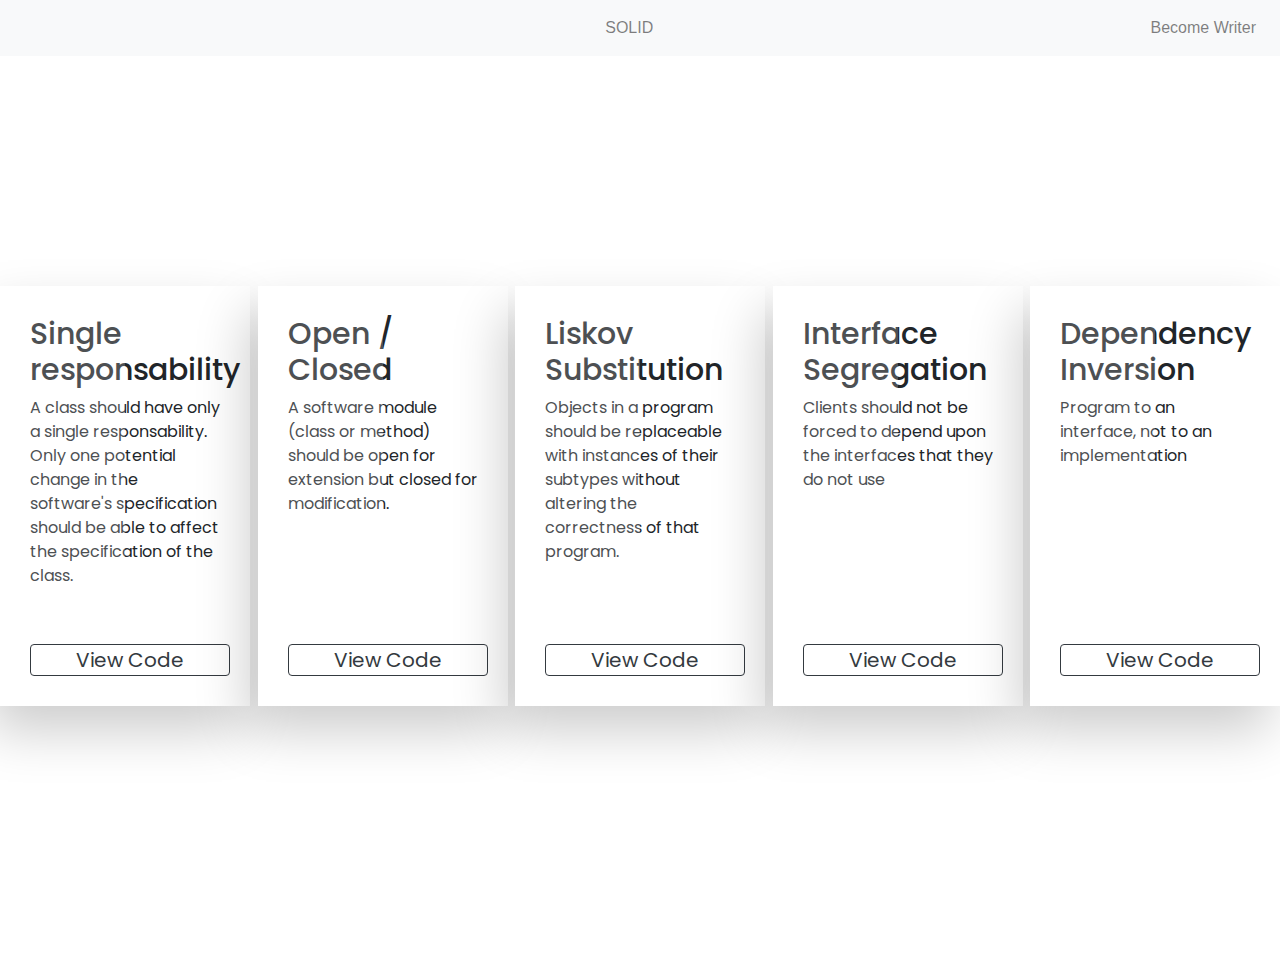
<file: index.html>
<!DOCTYPE html>
<html>
  <head>
    <meta charset="utf-8" />
    <title>SOLID</title>
    <link rel="stylesheet" href="style.css" />
    <link
      rel="stylesheet"
      href="https://stackpath.bootstrapcdn.com/bootstrap/4.3.1/css/bootstrap.min.css"
      integrity="sha384-ggOyR0iXCbMQv3Xipma34MD+dH/1fQ784/j6cY/iJTQUOhcWr7x9JvoRxT2MZw1T"
      crossorigin="anonymous"
    />
  </head>
  <body>
    <header>
      <nav class="navbar navbar-expand-lg navbar-light bg-light">
        <ul class="nav navbar-nav navbar-logo mx-auto">
          <li class="nav-item">
            <a class="nav-link title" href="index.html">SOLID</a>
          </li>
        </ul>
        <ul class="nav navbar-nav pull-sm-right">
          <li class="nav-item">
            <a class="nav-link" href="#">Become Writer</a>
          </li>
        </ul>
      </nav>
    </header>

    <div class="quotes-block">
      <div class="quote">
        <div>
          <div class="box box1">
            <h2>Single responsability</h2>
            <p>
              A class should have only a single responsability. Only one
              potential change in the software's specification should be able to
              affect the specification of the class.
            </p>
            <a href="s.html">
              <button class="btn btn-outline-dark btn1">View Code</button>
            </a>
          </div>
          <div class="bg"></div>
        </div>
        <div>
          <div class="box box2">
            <h2>Open / Closed</h2>
            <p>
              A software module (class or method) should be open for extension
              but closed for modification.
            </p>
            <button class="btn btn-outline-dark btn2">View Code</button>
          </div>
          <div class="bg"></div>
        </div>
        <div>
          <div class="box box3">
            <h2>Liskov Substitution</h2>
            <p>
              Objects in a program should be replaceable with instances of their
              subtypes without altering the correctness of that program.
            </p>
            <button class="btn btn-outline-dark btn3">
              View Code
            </button>
          </div>
          <div class="bg"></div>
        </div>
        <div>
          <div class="box box4">
            <h2>Interface Segregation</h2>
            <p>
              Clients should not be forced to depend upon the interfaces that
              they do not use
            </p>
            <button class="btn btn-outline-dark btn3">View Code</button>
          </div>
          <div class="bg"></div>
        </div>
        <div>
          <div class="box box5">
            <h2>Dependency Inversion</h2>
            <p>
              Program to an interface, not to an implementation
            </p>
            <button class="btn btn-outline-dark btn3">View Code</button>
          </div>
          <div class="bg"></div>
        </div>
      </div>
    </div>
    <script
      src="https://code.jquery.com/jquery-3.3.1.slim.min.js"
      integrity="sha384-q8i/X+965DzO0rT7abK41JStQIAqVgRVzpbzo5smXKp4YfRvH+8abtTE1Pi6jizo"
      crossorigin="anonymous"
    ></script>
    <script
      src="https://cdnjs.cloudflare.com/ajax/libs/popper.js/1.14.7/umd/popper.min.js"
      integrity="sha384-UO2eT0CpHqdSJQ6hJty5KVphtPhzWj9WO1clHTMGa3JDZwrnQq4sF86dIHNDz0W1"
      crossorigin="anonymous"
    ></script>
    <script
      src="https://stackpath.bootstrapcdn.com/bootstrap/4.3.1/js/bootstrap.min.js"
      integrity="sha384-JjSmVgyd0p3pXB1rRibZUAYoIIy6OrQ6VrjIEaFf/nJGzIxFDsf4x0xIM+B07jRM"
      crossorigin="anonymous"
    ></script>
  </body>
</html>
</file>
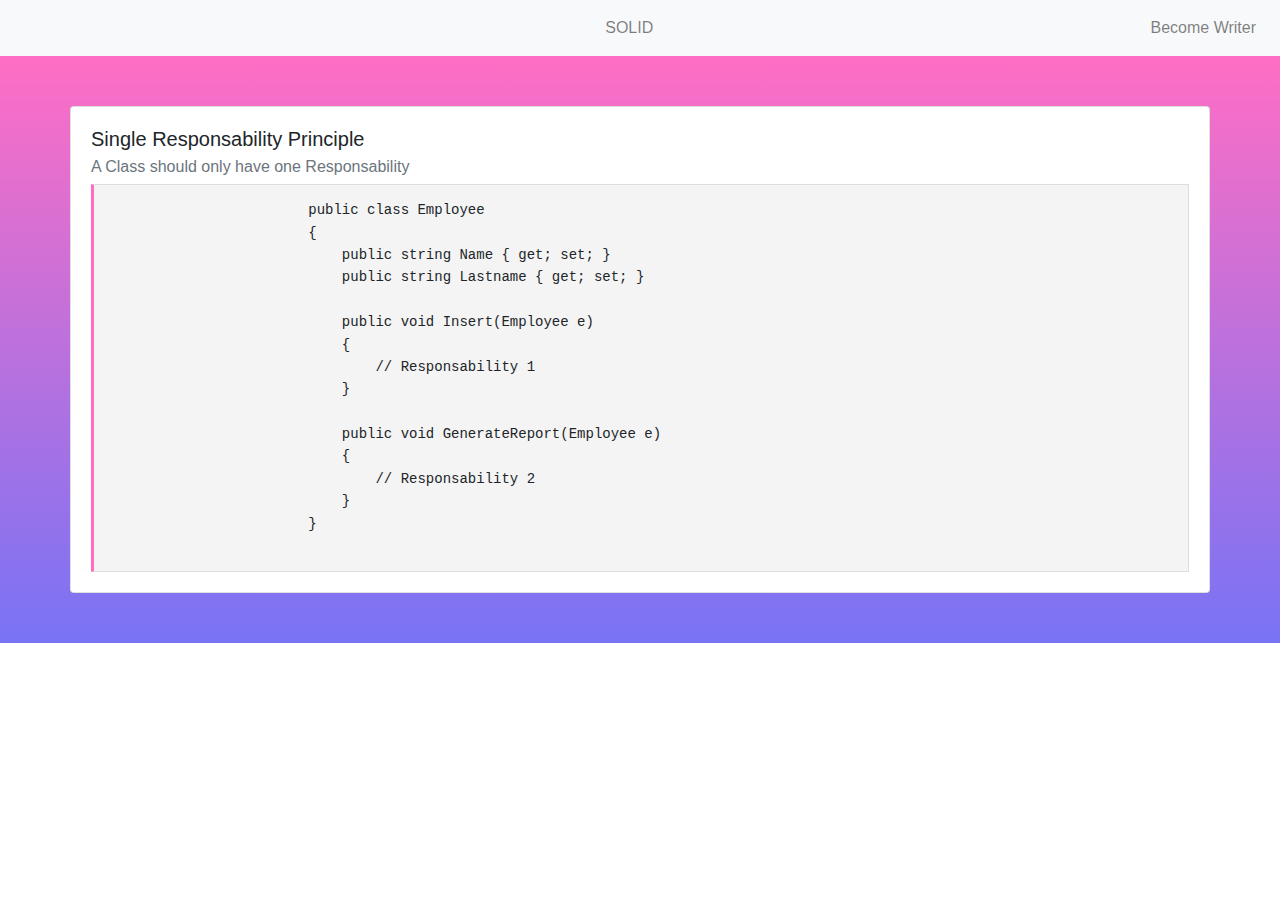
<file: s.html>
<!DOCTYPE html>
<html>
  <head>
    <meta charset="utf-8" />
    <title>SOLID</title>
    <link rel="stylesheet" href="s.css" />
    <link
      rel="stylesheet"
      href="https://stackpath.bootstrapcdn.com/bootstrap/4.3.1/css/bootstrap.min.css"
      integrity="sha384-ggOyR0iXCbMQv3Xipma34MD+dH/1fQ784/j6cY/iJTQUOhcWr7x9JvoRxT2MZw1T"
      crossorigin="anonymous"
    />
  </head>
  <body>
    <header>
      <nav class="navbar navbar-expand-lg navbar-light bg-light">
        <ul class="nav navbar-nav navbar-logo mx-auto">
          <li class="nav-item">
            <a class="nav-link title" href="index.html">SOLID</a>
          </li>
        </ul>
        <ul class="nav navbar-nav pull-sm-right">
          <li class="nav-item">
            <a class="nav-link" href="#">Become Writer</a>
          </li>
        </ul>
      </nav>
    </header>
    <div class="background-s">
      <div class="container">
        <div class="row">
          <div class="card">
            <div class="card-body">
              <h5 class="card-title">Single Responsability Principle</h5>
              <h6 class="card-subtitle mb-2 text-muted">
                A Class should only have one Responsability
              </h6>
              <pre class="card-text">
                       public class Employee
                       {
                           public string Name { get; set; }
                           public string Lastname { get; set; }

                           public void Insert(Employee e)
                           {
                               // Responsability 1
                           }

                           public void GenerateReport(Employee e)
                           {
                               // Responsability 2
                           }
                       }
              </pre>
            </div>
          </div>
        </div>
      </div>
    </div>
  </body>
</html>
</file>
<file: style.css>
@import url("https://fonts.googleapis.com/css?family=Poppins&display=swap");

.quotes-block {
  margin: 0;
  padding: 0;
  display: flex;
  justify-content: center;
  align-items: center;
  min-height: 100vh;
  font-family: "Poppins", sans-serif;
}

.quote {
  width: 1365px;
  min-height: 440px;
  display: flex;
  flex-wrap: wrap;
  justify-content: space-between;
  z-index: 2;
}

.quote .box {
  position: relative;
  width: 250px;
  height: 420px;
  background: #fff;
  overflow: hidden;
  transition: 0.5s;
  z-index: 2;
  box-sizing: border-box;
  padding: 30px;
  box-shadow: -10px 25px 50px rgba(0, 0, 0, 0.2);
}

.quote .box p {
  margin: 0;
  padding: 0;
  font-size: 16px;
}

.quote .box:hover h2 {
  color: #fff;
}

.quote .box h2 {
  font-size: 30px;
}

.quote .box button {
  position: absolute;
  bottom: 30px;
  margin: 0;
  padding: 0;
  font-size: 20px;
  background: white;
  width: 200px;
}

.quote .box:hover button {
  color: #fff;
  border-color: white;
  background: transparent;
}

.quote .bg {
  position: absolute;
  top: 55px;
  left: 0;
  z-index: 1;
  opacity: 0;
  transition: 0.5s;
  pointer-events: none;
  width: 100%;
  height: 100%;
}

.quote .box.box1:hover ~ .bg,
.quote .box.box1:hover {
  opacity: 1;
  background: linear-gradient(#ff6ec4, #7873f5);
}

.quote .box.box2:hover ~ .bg,
.quote .box.box2:hover {
  opacity: 1;
  background: linear-gradient(#ffd86f, #fc6262);
}

.quote .box.box3:hover ~ .bg,
.quote .box.box3:hover {
  opacity: 1;
  background: linear-gradient(#2096ff, #05ffa3);
}

.quote .box.box4:hover ~ .bg,
.quote .box.box4:hover {
  opacity: 1;
  background: linear-gradient(#ff6ec4, #fc6262);
}

.quote .box.box5:hover ~ .bg,
.quote .box.box5:hover {
  opacity: 1;
  background: linear-gradient(#7873f5, #2096ff);
}

.quote .box:before {
  content: "";
  position: absolute;
  top: 0;
  left: -50%;
  width: 100%;
  height: 100%;
  background: rgba(255, 255, 255, 0.2);
  pointer-events: none;
}

.quote .box:after {
  position: absolute;
  bottom: 5%;
  right: 5%;
  opacity: 0.1;
  background: rgba(255, 255, 255, 0.2);
  pointer-events: none;
  filter: invert(1);
}

.quote .box:hover:after {
  filter: invert(0);
}

.header-title {
  text-align: center;
  margin-top: 100px;
  margin-bottom: -100px;
}

.title {
  margin-left: 100px;
}
</file>
<file: s.css>
@import url("https://fonts.googleapis.com/css?family=Poppins&display=swap");

.background-s {
  background: linear-gradient(#ff6ec4, #7873f5);
}

.card {
  width: 1200px;
  margin-top: 50px;
}

pre {
  background: #f4f4f4;
  border: 1px solid #ddd;
  border-left: 3px solid #ff6ec4;
  color: #666;
  page-break-inside: avoid;
  font-family: monospace;
  font-size: 15px;
  line-height: 1.6;
  margin-bottom: 1.6em;
  max-width: 100%;
  overflow: auto;
  padding: 1em 1.5em;
  display: block;
  word-wrap: break-word;
}

.card {
  margin-bottom: 50px;
}

.title {
  margin-left: 100px;
}
</file>
